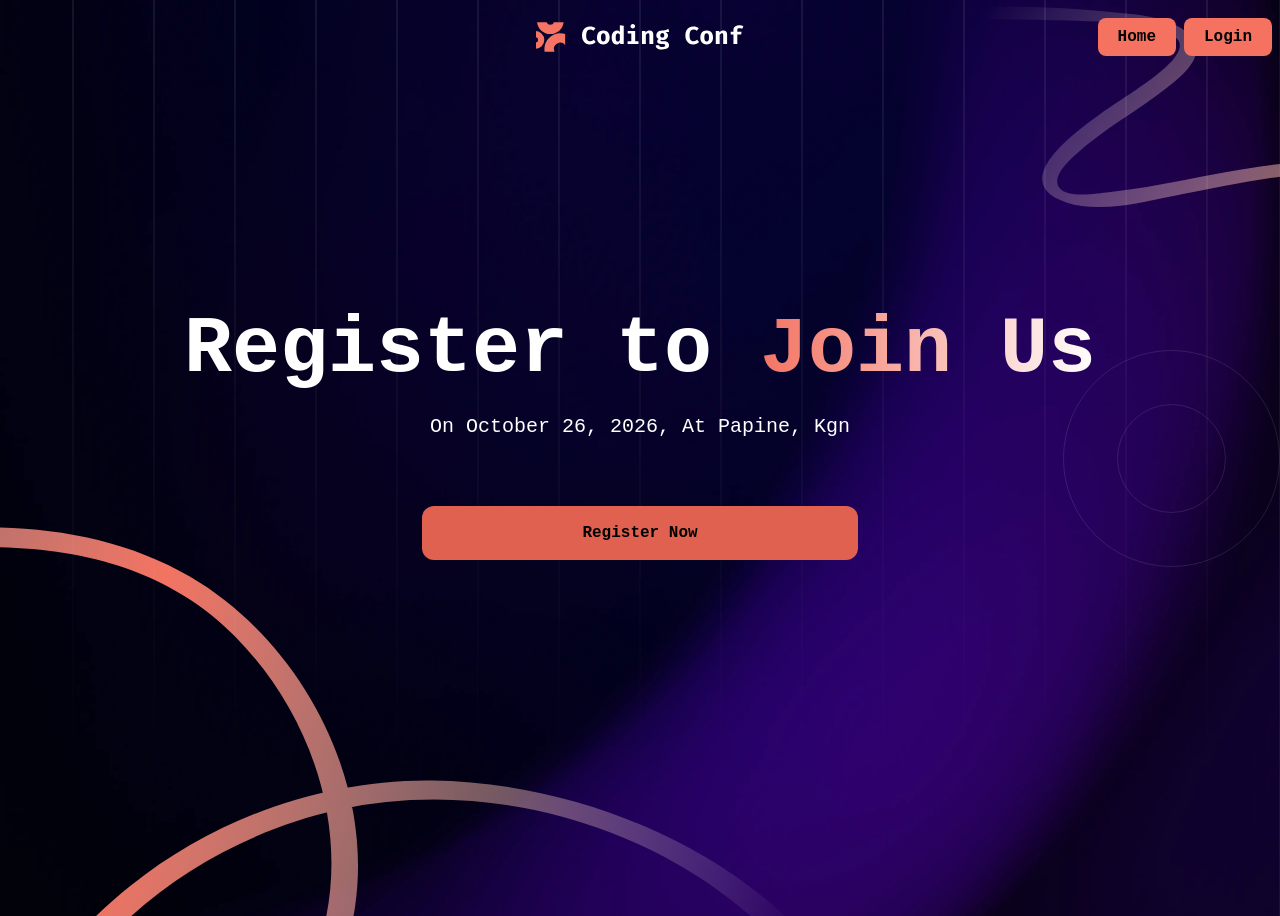
<file: index.html>
<!-- ===========================================================================
🏛️ SCIT Web Programming - AI DISCLOSURE BLOCK
===========================================================================

File Name:      [index.html]

Student Name:   [Howard Davis]

Student ID:     [2501971]

Assignment:     [IA 2]

Date:           [31/10/2026]
-----------------------------------------------------------------------------

🤖 GENERIC AI TOOL UTILISED (Check all that apply):

[ ] GitHub Copilot     [ ] ChatGPT     [ ] Claude     [ ] Gemini     [X] None

-----------------------------------------------------------------------------

📝 SCOPE OF WORK & DEBUGGING LOG:

1. Specific Bug/Error Encountered:

   [Paste compiler error or describe the runtime logic bug you faced]

2. Exact Prompt Sent to AI Tool:

   "[Paste the exact text prompt you fed to the AI engine here]"


3. Resolution/Fix Applied:

   [Briefly explain what structural syntax or comment changes you made based

    on the AI feedback. Do not paste massive code blocks here.]

-----------------------------------------------------------------------------

⚠️ INTEGRITY VERIFICATION DECLARATION:

By submitting this file, I certify that the core algorithmic logic, program

architecture, and data structures implemented herein are entirely my own

authentic work. AI assistance was restricted strictly to debugging and/or

generating explanatory documentation comments in full compliance with the

course syllabus.


Student Electronic Signature: [H.D/Howard Davis] -->
<!DOCTYPE html>
<html lang="en">
<head>
    <meta charset="UTF-8">
    <meta name="viewport" content="width=device-width, initial-scale=1.0">
    <title>Coding Conf</title>
    <link rel = "stylesheet" href="css/style.css">
</head>
<body>
    <header>
        <img src = "assets/logo-full.svg">
        <nav>
            <a class = "nav-buttons" href="index.html"><strong>Home</strong></a>
            <a id = "ticket-nav" class = "nav-buttons" href="HTML/login.html"><strong>Login</strong></a>
        </nav>
    </header>
    <main id = "index-main">
        <div>
            <h1>Register to <span class = "gradient">Join Us</span></h1>
            <p>On October 26, 2026, At Papine, Kgn</p>
        </div>
        <div>
            <a href="HTML/login.html" class = "register-button"><strong>Register Now</strong></a>
        </div>
    </main>
    
</body>
</html>
</file>
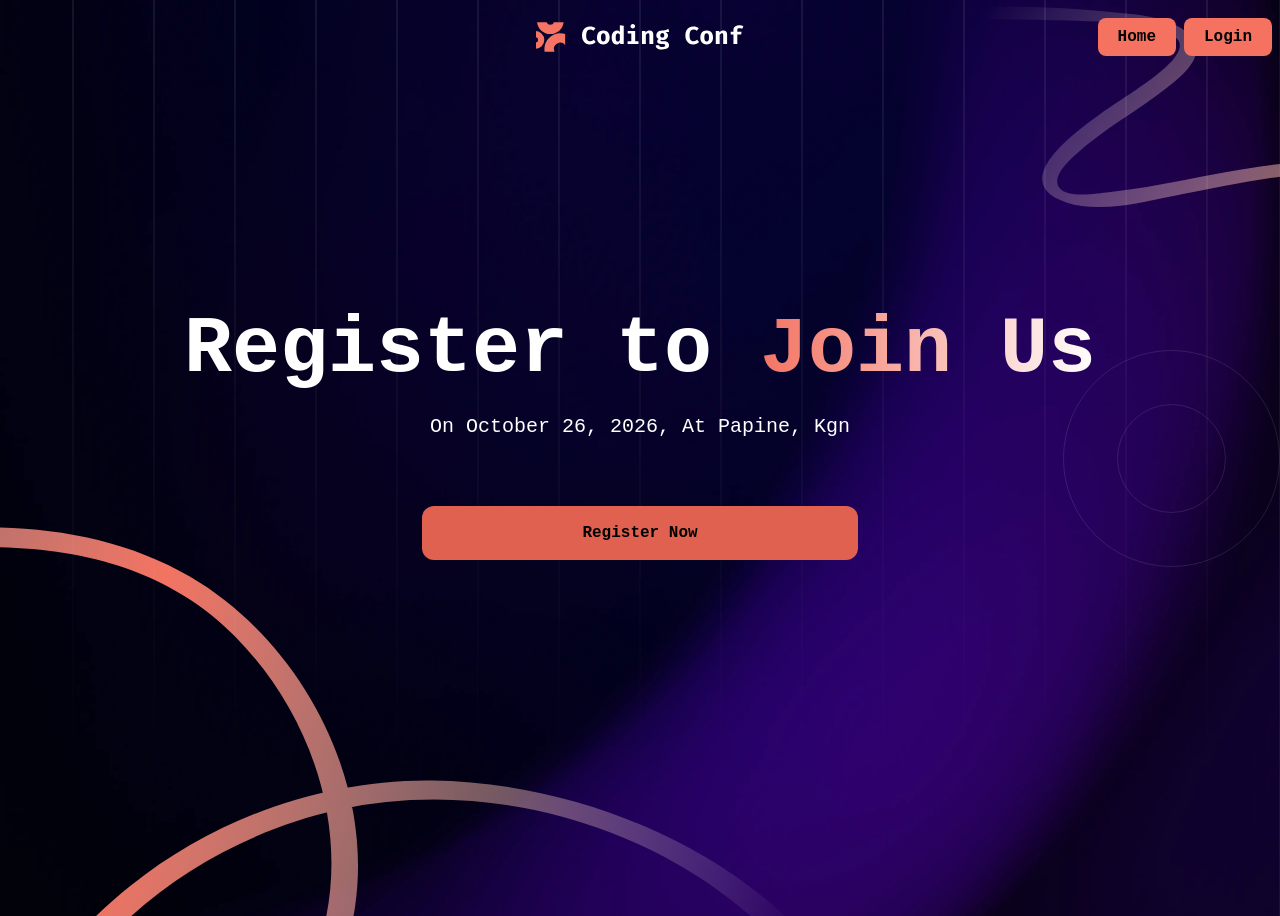
<file: HTML/index.html>
<!DOCTYPE html>
<html lang="en">
<head>
    <meta charset="UTF-8">
    <meta name="viewport" content="width=device-width, initial-scale=1.0">
    <title>Coding Conf</title>
    <link rel = "stylesheet" href="/css/style.css">
</head>
<body>
    <header>
        <img src = "/assets/logo-full.svg">
        <nav>
            <a class = "nav-buttons" href="index.html"><strong>Home</strong></a>
            <a id = "ticket-nav" class = "nav-buttons" href="login.html"><strong>Login</strong></a>
        </nav>
    </header>
    <main id = "index-main">
        <div>
            <h1>Register to <span class = "gradient">Join Us</span></h1>
            <p>On October 26, 2026, At Papine, Kgn</p>
        </div>
        <div>
            <a href="login.html" class = "register-button"><strong>Register Now</strong></a>
        </div>
    </main>
    
</body>
</html>
</file>
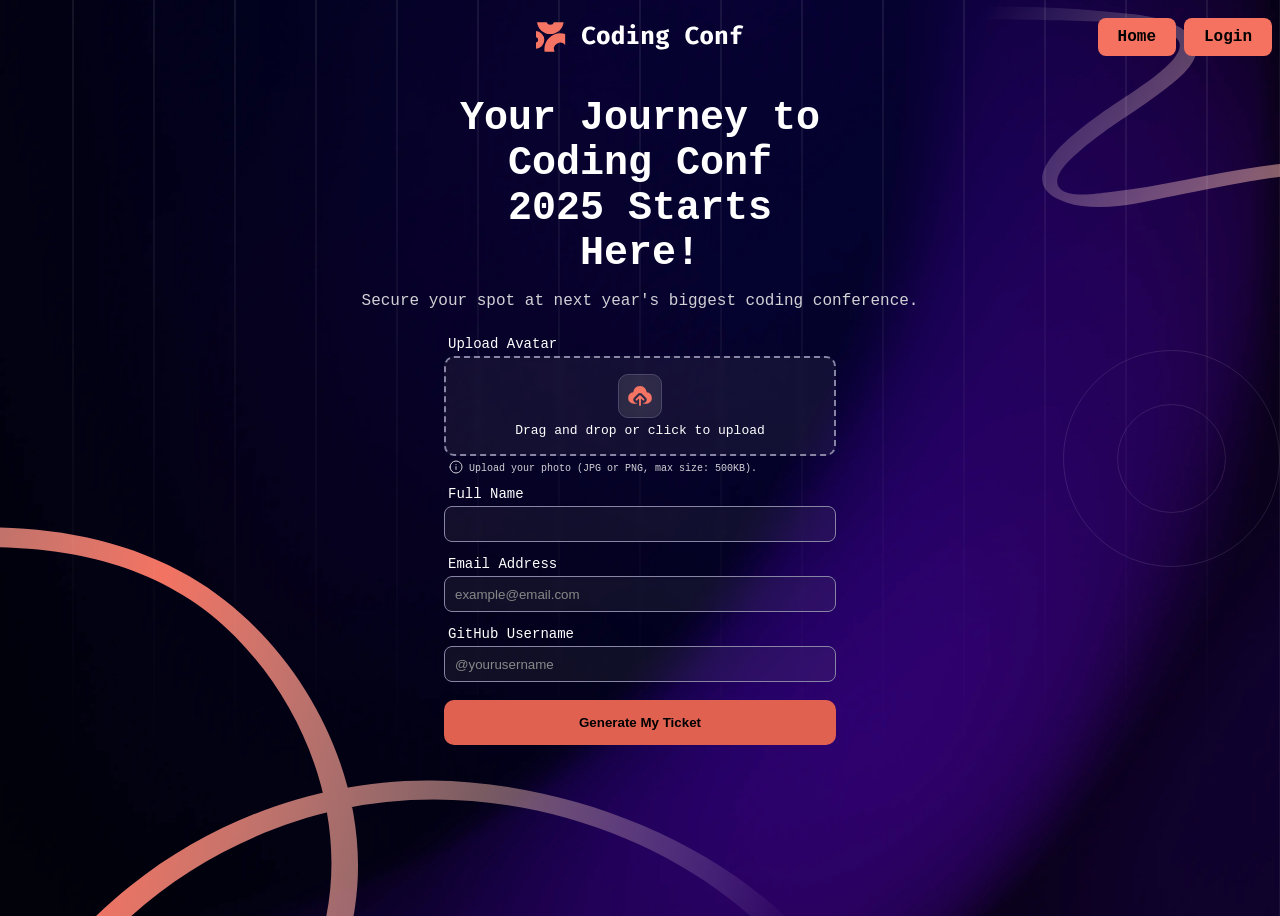
<file: HTML/login.html>
<!-- ===========================================================================
🏛️ SCIT Web Programming - AI DISCLOSURE BLOCK
===========================================================================

File Name:      [login.html]

Student Name:   [Howard Davis]

Student ID:     [2501971]

Assignment:     [IA 2]

Date:           [31/10/2026]
-----------------------------------------------------------------------------

🤖 GENERIC AI TOOL UTILISED (Check all that apply):

[ ] GitHub Copilot     [ ] ChatGPT     [ ] Claude     [ ] Gemini     [X] None

-----------------------------------------------------------------------------

📝 SCOPE OF WORK & DEBUGGING LOG:

1. Specific Bug/Error Encountered:

   [Paste compiler error or describe the runtime logic bug you faced]

2. Exact Prompt Sent to AI Tool:

   "[Paste the exact text prompt you fed to the AI engine here]"


3. Resolution/Fix Applied:

   [Briefly explain what structural syntax or comment changes you made based

    on the AI feedback. Do not paste massive code blocks here.]

-----------------------------------------------------------------------------

⚠️ INTEGRITY VERIFICATION DECLARATION:

By submitting this file, I certify that the core algorithmic logic, program

architecture, and data structures implemented herein are entirely my own

authentic work. AI assistance was restricted strictly to debugging and/or

generating explanatory documentation comments in full compliance with the

course syllabus.


Student Electronic Signature: [H.D/Howard Davis] -->
<!DOCTYPE html>
<html lang="en">
<head>
    <meta charset="UTF-8">
    <meta name="viewport" content="width=device-width, initial-scale=1.0">
    <title>Coding Conf</title>
    <link rel = "stylesheet" href="../css/style.css">
    <script src="../js/validation.js" defer></script>
</head>
<body>
    <header>
        <img src = "../assets/logo-full.svg">
        <nav>
            <a class = "nav-buttons" href="../index.html" ><strong>Home</strong></a>
            <a id = "ticket-nav" class = "nav-buttons" href="login.html"><strong>Login</strong></a>
        </nav>
    </header>
    <main id = "register-main">
        <div style="display: block;">
            <h1>Your Journey to Coding Conf 2025 Starts Here!</h1>
            <p>Secure your spot at next year's biggest coding conference.</p>
        </div>

        <form action = "" method = "">
            
            <label for = "upload-container" class = "text-label">Upload Avatar</label>
            <div class = "upload-container">
                <div class = "wrapper">
                    <label for="file-upload" class = "upload-box">
                        <div>
                            <img id = "preview" src = "../assets/icon-upload.svg">
                        </div>
                        <span id = "test">Drag and drop or click to upload</span>
                        <span id = "upload-buttons">
                            <button type="button" id="upload-options" onclick="removeImage(event)">Remove image</button>
                            <button type="button" id="upload-options" onclick="changeImage(event)">Change image</button>
                        </span>
                    </label>
                </div>
                <input type="file" accept=".png,.jpg" id="file-upload" name="uploaded_file" onchange="acceptFile(this)" hidden>
                <p id = "upload-instruction" class = "text-label instruction"><img src ="../assets/icon-info.svg">Upload your photo (JPG or PNG, max size: 500KB).</p>
            </div>

            <label for = "full-name" class = "text-label">Full Name</label>
            <div class="wrapper">
                <input type = "text"  class = "full-name text-field" name = "full_name">
            </div>

            <label for = "email-address" class = "text-label">Email Address</label>
            <div class = "wrapper">
                <input type = "text" class = "email-address text-field" name = "email_address" placeholder="example@email.com">
            </div>
            <p id = "invalid-email" class = "text-label instruction"><img src ="../assets/icon-info.svg">Please enter a valid email address</p>

            <label for="github-username" class="text-label">GitHub Username</label>
            <div class="wrapper">
                <input type="text" id="github-username" class="github-username text-field" name="github_username" placeholder="@yourusername">
            </div>
            <p id="invalid-github" class="text-label instruction"><img src="../assets/icon-info.svg" alt="info">GitHub username must start with @</p>
            
            <div class = "wrapper" style = "margin-top: 10px;">
                <button type="submit" id = "submit-button"><strong>Generate My Ticket</strong></button>
            </div>
        </form>
    </main>
</body>
</html>
</file>
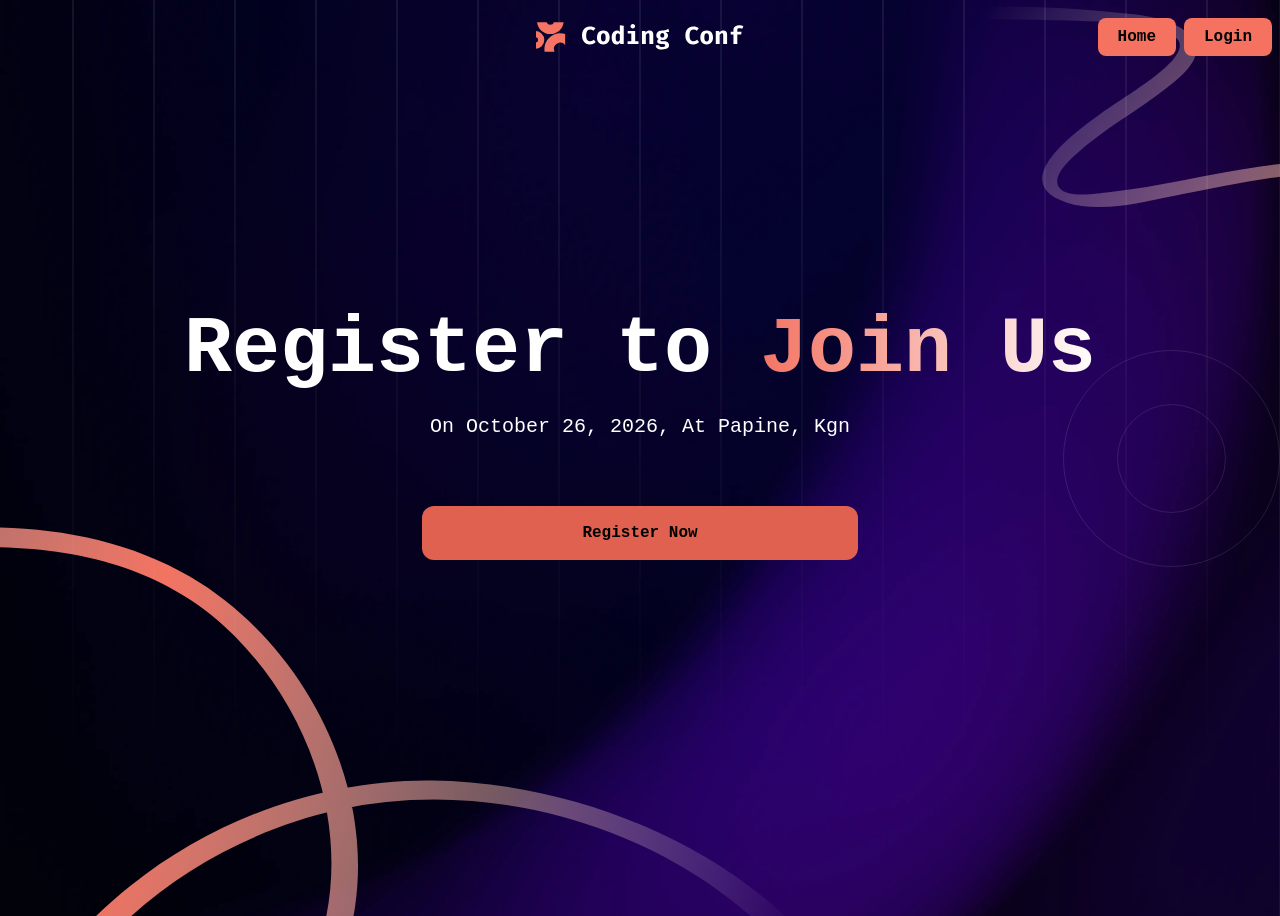
<file: HTML/ticket.html>
<!-- ===========================================================================
🏛️ SCIT Web Programming - AI DISCLOSURE BLOCK
===========================================================================

File Name:      [ticket.html]

Student Name:   [Howard Davis]

Student ID:     [2501971]

Assignment:     [IA 2]

Date:           [31/10/2026]
-----------------------------------------------------------------------------

🤖 GENERIC AI TOOL UTILISED (Check all that apply):

[ ] GitHub Copilot     [ ] ChatGPT     [ ] Claude     [ ] Gemini     [X] None

-----------------------------------------------------------------------------

📝 SCOPE OF WORK & DEBUGGING LOG:

1. Specific Bug/Error Encountered:

   [Paste compiler error or describe the runtime logic bug you faced]

2. Exact Prompt Sent to AI Tool:

   "[Paste the exact text prompt you fed to the AI engine here]"


3. Resolution/Fix Applied:

   [Briefly explain what structural syntax or comment changes you made based

    on the AI feedback. Do not paste massive code blocks here.]

-----------------------------------------------------------------------------

⚠️ INTEGRITY VERIFICATION DECLARATION:

By submitting this file, I certify that the core algorithmic logic, program

architecture, and data structures implemented herein are entirely my own

authentic work. AI assistance was restricted strictly to debugging and/or

generating explanatory documentation comments in full compliance with the

course syllabus.


Student Electronic Signature: [H.D/Howard Davis] -->
<!DOCTYPE html>
<html lang="en">
<head>
    <meta charset="UTF-8">
    <meta name="viewport" content="width=device-width, initial-scale=1.0">
    <title>Coding Conf</title>
    <link rel = "stylesheet" href="../css/style.css">
    <script src="../js/ticket.js" defer></script>

</head>
<body>
    <header>
        <img src = "../assets/logo-full.svg">
        <nav>
            <a class = "nav-buttons" href="../index.html"><strong>Home</strong></a>
            <a id = "ticket-nav" class = "nav-buttons" href="login.html"><strong>Login</strong></a>
        </nav>
    </header>
    <main id = "ticket-main">
        <h1>Congrats, <span id = "line-name" class = "gradient">null</span>! Your ticket is ready</h1>
        <p>We've emailed your ticket to <span id="ticket-email">null@email.com</span> and will send updates in the run up to the event.</p>

        <div id = "ticket">
            <div id = "card-content">

                <div id = "company-detail">
                    <img src="../assets/logo-full.svg">
                    <small>Oct 26, 2026 / Papine, Kgn</small>
                </div>

                <div id = "user-detail">
                        <img id = "avatar" src="../assets/image-avatar.jpg">
                    <div>
                        <p id = "name">null</p>
                        <span><img src = "../assets/icon-github.svg"><span id="github-username">@null</span></span>
                    </div>
                </div>

            </div>
            <div id="ticket-number">#01609</div>
        </div>
    </main>
    
</body>
</html>
</file>
<file: css/style.css>
/* ===========================================================================
🏛️ SCIT Web Programming - AI DISCLOSURE BLOCK
===========================================================================

File Name:      [style.css]

Student Name:   [Howard Davis]

Student ID:     [2501971]

Assignment:     [IA 2]

Date:           [31/10/2026]
-----------------------------------------------------------------------------

🤖 GENERIC AI TOOL UTILISED (Check all that apply):

[ ] GitHub Copilot     [ ] ChatGPT     [ ] Claude     [ ] Gemini     [X] None

-----------------------------------------------------------------------------

📝 SCOPE OF WORK & DEBUGGING LOG:

1. Specific Bug/Error Encountered:

   [Paste compiler error or describe the runtime logic bug you faced]

2. Exact Prompt Sent to AI Tool:

   "[Paste the exact text prompt you fed to the AI engine here]"


3. Resolution/Fix Applied:

   [Briefly explain what structural syntax or comment changes you made based

    on the AI feedback. Do not paste massive code blocks here.]

-----------------------------------------------------------------------------

⚠️ INTEGRITY VERIFICATION DECLARATION:

By submitting this file, I certify that the core algorithmic logic, program

architecture, and data structures implemented herein are entirely my own

authentic work. AI assistance was restricted strictly to debugging and/or

generating explanatory documentation comments in full compliance with the

course syllabus.


Student Electronic Signature: [H.D/Howard Davis] */

@import url(https://fonts.google.com/specimen/Inconsolata);

:root{
    --neutral-0: hsl(0, 0%, 100%);
    --neutral-300: hsl(252, 6%, 83%);
    --neutral-500: hsl(245, 15%, 58%);
    --neutral-700: hsl(245, 19%, 35%);
    --neutral-900: hsl(248, 70%, 10%);
    --orange-500: hsl(7, 88%, 67%);
    --orange-700: hsl(7, 71%, 60%); 
    --gradient-text: hsl(7, 86%, 67%) to hsl(0, 0%, 100%);
}

body{
    display: grid;
    grid-template-columns: 100%;
    grid-template-rows: auto 1fr;
    align-items: start;
    font-family: "Inconsolata", monospace;
    color: var(--neutral-0);
    min-height: 100vh;
}
header{
    position: relative;
    display: flex;
    flex-direction: row;
    justify-content: flex-end;
    align-items: center; 
    width: 100%; 
    min-height: 48px;
    box-sizing: border-box;
    padding: 10px 0px 0px 0px;
    grid-column: 1;
}
header img:not(.nav-buttons){
    position: absolute;
    left: 50%;
    transform: translateX(-50%);
    vertical-align: middle;
}
header nav:has(.nav-buttons){
    display: flex;
    align-items: center;
    gap: 8px;
    margin-left: auto;
    position: relative;
    z-index: 1;
}
.nav-buttons{
    display: inline-flex;
    align-items: center;
    justify-content: center;
    color: black;
    padding: 10px 20px;
    background-color: var(--orange-500);
    border-radius: 8px;
    text-decoration: none;
    cursor: pointer;
}
h1{
    margin: 0px;
    margin-top: 40px;
    text-align: center;
}
p{
    text-align: center;
}
.text-label{
    font-size: 14px;
    padding-left: 8px;
    margin-top: 10px;
}

#index-main{
    position: relative;
    height: 100%;
    justify-content: center;
    gap: 3rem;
    bottom: 50px;
}
#index-main h1{
    font-size: 80px;
    font-weight: 700;
    vertical-align: middle;
    margin: 0px;
}
#index-main p{
    font-size: 20px;
}

/*----register----*/
#register-main{
    justify-content: center;
}
#register-main h1{
    margin-top: 40px;
    padding: 0px 28rem;
    font-size: 40px;
}

#register-main p{
    color: var(--neutral-300);
}

#register-main form{
    display: flex;
    flex-direction: column;
    width: 25rem;
}


.wrapper{
    display: flex;
    border: 2px solid rgba(245, 222, 179, 0);
    border-radius: 12px;
    padding: 2px;
    align-items: center;
}
.wrapper:hover{
    border-color: var(--neutral-300);
}

.upload-box{
    height: 6em;
    width: 100%;
    margin: 0px;
    display: flex;
    flex-direction: column;
    justify-content: center;
    align-items: center;
    border: 2px dashed var(--neutral-500);
    border-radius: 10px;
    background-color:#8888881d;
    backdrop-filter: blur(3px);
    cursor: pointer;

    
}
.upload-box div{
    display: flex;
    flex-direction: column;
    align-items: center;
}

.upload-box img{
    size: 10px;
    vertical-align: middle;
    background-color:#a0a0a01d;
    backdrop-filter: blur(3px);
    padding: 6px 6px;
    border: 1.8px solid var(--neutral-700);
    border-radius: 10px;
    margin-bottom: 5px;
}

#upload-buttons{
    display: none;
}

.upload-box button{
    color: var(--neutral-0);
    font-size: 10px;
    padding: 5px;
    border: none;
    border-radius: 3px;
    background-color:#a0a0a01d;
    backdrop-filter: blur(3px);
    cursor: pointer;
}

.upload-box span{
    font-size: 13px;
}

.register-button{
    display: flex;
    text-decoration: none;
    color: black;
    background-color: var(--orange-700);
    padding: 18px 10rem;
    border-radius: 12px;
    max-lines: 1;

}

:is(#invalid-email, #invalid-github){
    display: none;
}

.instruction{
    text-align: left;
    align-items: center;
    margin: 0px;
    font-size: 10px;
}

.instruction  img{
    position: relative;
    bottom: 1px;
    vertical-align: middle;
    margin-right: 5px;
}

.text-field{
    height: 2rem;
    width: 100%;
    border: 1.5px solid var(--neutral-500);
    border-radius: 8px;  
    padding-left: 10px;   
    color: var(--neutral-0);
    background-color:#8888881d;
    backdrop-filter: blur(3px);
}
.text-field::hover{
    border-style: double;
}
.text-field::placeholder{
    color: #888888; 
}

#submit-button{
    height: 45px;
    width: 100%;
    border: none;
    border-radius: 10px;
    background-color: var(--orange-700);
    cursor: pointer;
}

/*----ticket----*/
:where(#ticket-main, #register-main, #index-main){
    display: flex;
    flex-direction: column;
    align-items: center;
}

#ticket-main{
    gap: 20px;
}
#ticket-main h1{
    max-width: 40rem;
    font-size: 50px;
}

.gradient{
    background-image: linear-gradient(90deg, hsl(7, 86%, 67%), hsl(0, 0%, 100%));
    background-clip: text;
    color: transparent;
}

#ticket-email{
        color: var(--orange-500);
}
#ticket{
    display: grid;
    grid-template-columns: 4fr 1fr;
    background-image: url('../assets/pattern-ticket.svg');
    background-repeat: no-repeat;
    background-size: contain;
    backdrop-filter: blur(10px);
    width: 35rem;
    height: 16rem;
    overflow: hidden;
    position: relative;
}

#ticket :is(p, small){
    text-align: left;
}

#ticket small{
    display: flex;
    flex-direction: column;
    margin-left: 3rem;
    color: var(--neutral-300);

}

#ticket :is(#card-content, #user-detail){
    display: flex;
}

#ticket #card-content{
    display: grid;
    grid-template-rows: 1fr 1fr;
    height: 85%;
    justify-content: space-between;
    padding: 28px 24px 34px 28px;
}
#ticket #user-detail{
    flex-direction: row;
    gap: 10px;
    align-items: center;
}
#ticket #name{
    margin: 0 0 6px;
    font-size: 18px;
}
#ticket #user-detail div span{
    display: flex;
    align-items: center;
    gap: 5px;
    color: var(--neutral-300);
    font-size: 13px;
}
#ticket #github-username{
    display: inline;
}

#ticket #avatar{
    width: 4rem;
    height: 4rem;
    overflow: clip;
    border-radius: 9px;
}
#ticket-number{
    grid-column: 2;
    align-self: center;
    justify-content: center;
    color: var(--neutral-300);
    font-size: 22px;
    letter-spacing: 2px;
    transform: rotate(90deg);
    text-align: center;
}

@media screen and (max-width: 550px) {
    #ticket{
        width: 21.5rem;
        height: 10rem;
    }
}
@media screen{
    body{
        background-image: url(../assets/pattern-lines.svg), url(../assets/pattern-circle.svg), url(../assets/pattern-squiggly-line-bottom-desktop.svg),
        url(../assets/pattern-squiggly-line-top.svg), url(../assets/background-desktop.png);
        background-repeat: no-repeat,no-repeat, no-repeat, no-repeat;
        background-position: top center, center right, bottom left, top right, center center;
        background-size: auto,auto, auto, auto, cover;
        height: 97.8vh;
    }
    #ticket #card-content{
        gap: 2rem;
    }

}
@media screen and (max-width: 1199px) {
    body{
        background-image:  url(../assets/pattern-lines.svg), url(../assets/pattern-circle.svg),  url(../assets/pattern-squiggly-line-bottom-mobile-tablet.svg), 
        url(../assets/pattern-squiggly-line-top.svg), url(../assets/background-tablet.png);
        background-repeat: no-repeat,no-repeat, no-repeat, no-repeat;
        background-position: top center, center right, bottom left, top right, center center;
        background-size: auto, auto, 30rem, 20rem, cover;
        height: 97.8vh;
    }
    #register-main h1{
        padding: 0px;   
        font-size: 40px;
    }

}
@media screen and (max-width: 550px) {
    body{
        background-image: url(../assets/pattern-lines.svg), url(../assets/pattern-circle.svg), url(../assets/pattern-squiggly-line-bottom-mobile-tablet.svg),
        url(../assets/pattern-squiggly-line-top.svg), url(../assets/background-desktop.png);
        background-repeat: no-repeat,no-repeat, no-repeat, no-repeat, repeat;
        background-position: top center, center right, bottom left, top right, center center;
        background-size: auto, auto, 30rem, 20rem, cover;
        height: 97.5vh;
    }
    #index-main h1{
        font-size: 50px;
        font-weight: 700;
        vertical-align: middle;
        margin: 0px;
    }
    .register-button{
        width: 90vw;
        max-width: 36rem;
        box-sizing: border-box;
        justify-content: center;
        padding-inline: 1rem;
        text-align: center;
    }
    header img:not(.nav-buttons){
        position:unset;
        transform: translateX(0%);
        width: 10rem;
    }
    .nav-buttons{
        font-size: 12px;
        padding: 6px 16px;
    }
    #register-main form{
        display: flex;
        flex-direction: column;
        width: 20rem;
    }

    #register-main h1{
        margin-top: 40px;
        padding: 0px;   
        font-size: 40px;
    }

    .upload-box{
        height: 7em;
    }

    #ticket-main{
        gap: 15px;
    }
    #ticket-main h1{
        max-width: 100rem;
        font-size: 38px;
        line-height: 1.15;
    }
    #ticket-main p{
        max-width: 20rem;
        font-size: 14px;
        line-height: 1.4;
    }
    #ticket #card-content{
        display: flex;
        flex-direction: column;
        justify-content: space-between;
        overflow: clip;
        height: 85%;
        gap: 2rem;
        padding: 10px 8px 10px 14px;
    }
    #ticket #company-detail img{
        height: 20px;
    }
    #ticket small{
        margin-left: 1.8rem;
        font-size: 9px;
    }
    #ticket #avatar{
        width: 40px;
        height: 40px;
    }
    :is(#ticket #name, #ticket #ticket-number){
        font-size: 12px;
    }
    #ticket #user-detail div span{
        font-size: 9px;
    }

}
@media screen and (max-width: 339px) {
    body{
        background-image: url(../assets/pattern-lines.svg), url(../assets/pattern-circle.svg), url(../assets/pattern-squiggly-line-bottom-mobile-tablet.svg),
        url(../assets/pattern-squiggly-line-top.svg), url(../assets/background-desktop.png);
        background-repeat: no-repeat,no-repeat, no-repeat, no-repeat, repeat;
        background-position: top center, center right, bottom left, top right, center center;
        background-size: auto, auto, 30rem, 20rem, cover;
        height: 97.5vh;
    }
    header img:not(.nav-buttons){
        position:unset;
        transform: translateX(0%);
    }
    #register-main form{
        display: flex;
        flex-direction: column;
        width: 18.5rem;
    }

    #register-main h1{
        margin-top: 40px;
        padding: 0px;   
        font-size: 24px;
    }
    .upload-box{
        height: 7em;
    }

    .instruction{
        font-size: 8px;
    }

    #ticket-main{
        gap: 15px;
    }
    #ticket-main h1{
        max-width: 18rem;
        font-size: 30px;
        line-height: 1.15;
    }
    #ticket-main p{
        max-width: 18.5rem;
        font-size: 12px;
        line-height: 1.4;
    }
    #ticket{
        width: 19rem;
        height: 8.8rem;
        grid-template-columns: 4fr 1fr;
    }
    #ticket #card-content{
        display: flex;
        flex-direction: column;
        justify-content: space-between;
        overflow: clip;
        height: 85%;
        gap: 0;
        padding: 8px 6px 8px 10px;
    }
    #ticket #company-detail img{
        height: 18px;
    }
    #ticket small{
        margin-left: 1.5rem;
        font-size: 8px;
    }
    #ticket #avatar{
        width: 34px;
        height: 34px;
    }
    :is(#ticket #name, #ticket #ticket-number){
        font-size: 11px;
    }
    #ticket #user-detail div span{
        font-size: 8px;
    }

}
</file>
